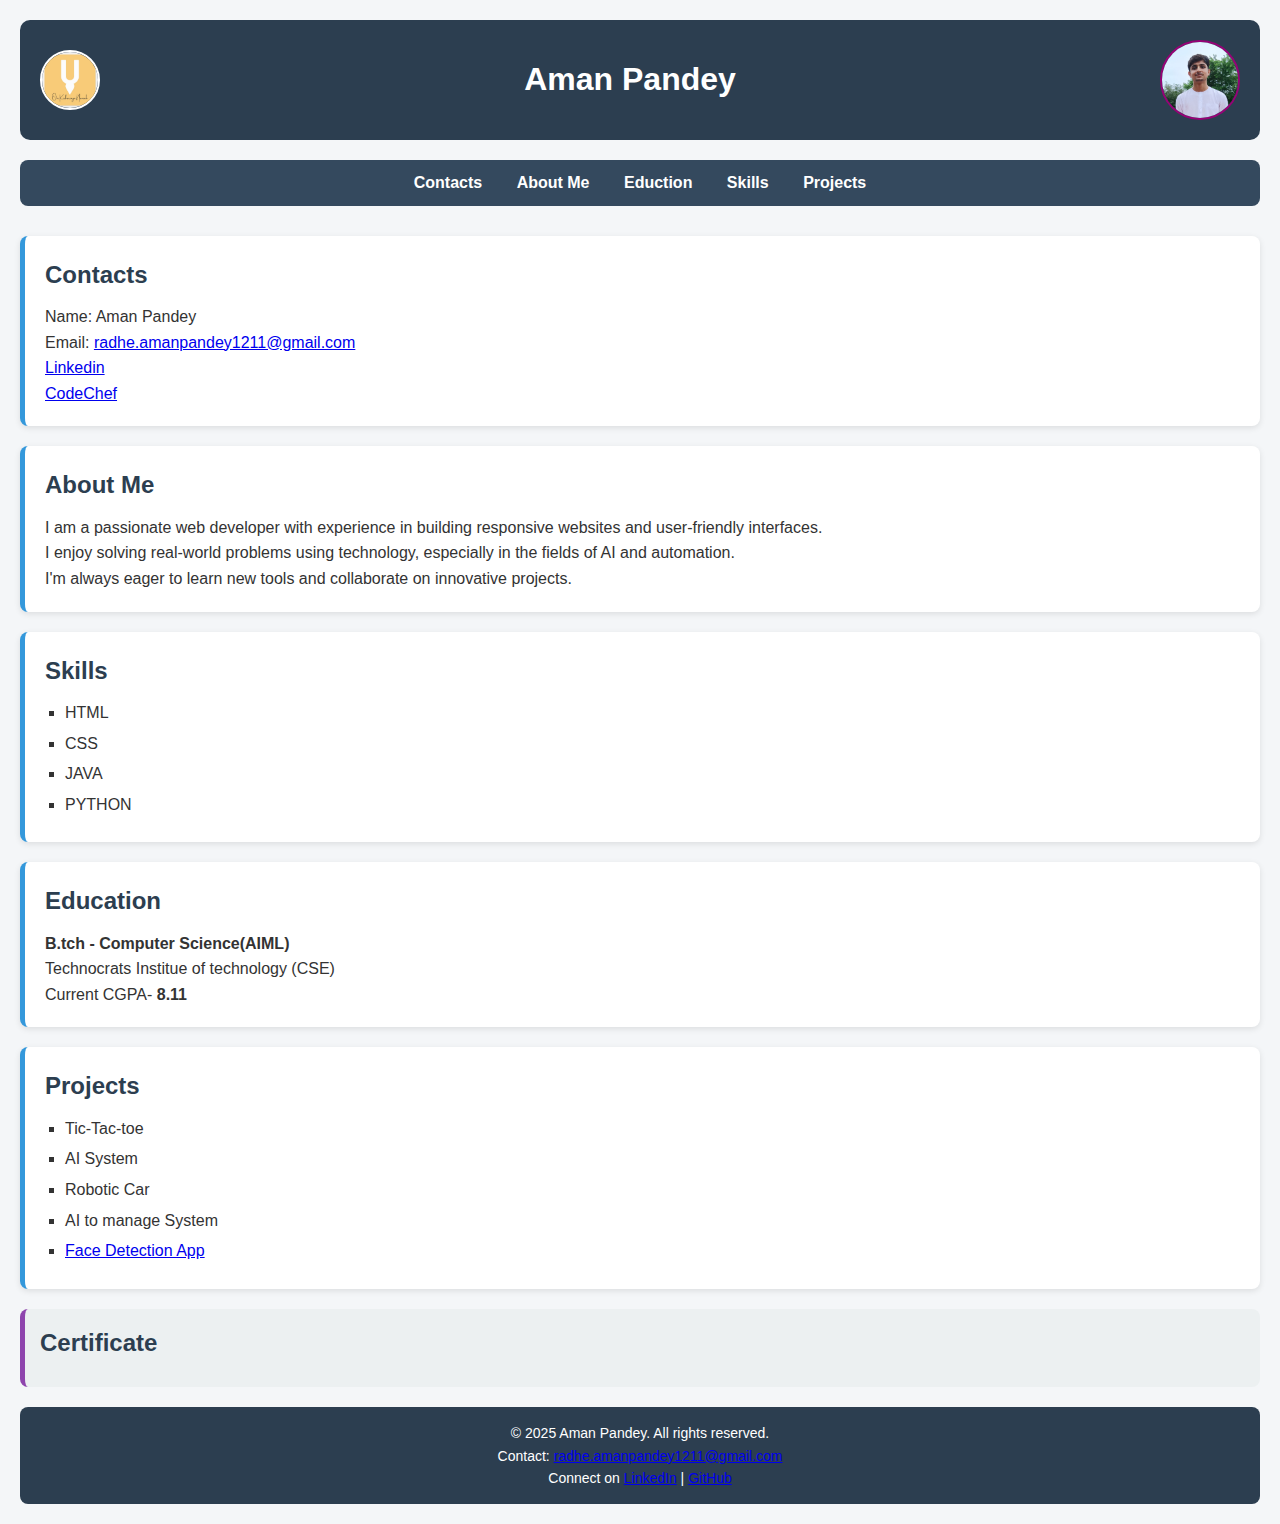
<file: index.html>
<!DOCTYPE html>
<html lang="en">
    <head>
        <meta charset="UTF-8">
        <meta name="viewport" content="width=device-width, initial-scale=1.0">
        <title>Aman Pandey</title>
        <link rel="icon" href="favicon.png" type="image/png">
        <link rel="stylesheet" href="style.css">
    </head>
    <body>
        <header>
            <img src="logo.jpg" alt="Logo" class="logo">
            <h1>Aman Pandey</h1>
            <img src="image1.jpg" alt="Profile Image" class="profile">
        </header>

        <nav>
            <a href="#">Contacts</a>
            <a href="#">About Me</a>
            <a href="#">Eduction</a>
            <a href="#">Skills</a>
            <a href="#">Projects</a>
        </nav>
        <main>
            <h2>Contacts</h2>
            <p>Name: Aman Pandey</p>
            <!-- <p>Email: <span id="Email">radhe.amanpandey1211@gmail.com</span></p> -->
             <p>Email: <a href="mailto:radhe.amanpandey1211@gmail.com">radhe.amanpandey1211@gmail.com</a></p>
            <!-- <p>Linkedin: <span id="Linkedin">www.linkedin.com/in/aman-pandey-student</span></p> -->
             <p> <a href="https://www.linkedin.com/in/aman-pandey-student/" target="_blank">Linkedin</a></p>
             <!-- <a href="www.linkedin.com/in/aman-pandey-student">Linkedin</a> -->
             <p> <a href="https://www.codechef.com/users/amanpandey01" target="_blank">CodeChef</a></p>
        </main>
        <main>
            <h2>About Me</h2>
            <p>
                I am a passionate web developer with experience in building responsive websites and user-friendly interfaces. <br>
                I enjoy solving real-world problems using technology, especially in the fields of AI and automation. <br>
                I'm always eager to learn new tools and collaborate on innovative projects.
            </p>
        </main>
        <main>
            <h2>Skills</h2>
            <p>
                <ul >
                    <li>HTML</li>
                    <li>CSS</li>
                    <li>JAVA</li>
                    <li>PYTHON</li>
                </ul>
            </p>
        </main>
        <main>
            <h2>Education</h2>
            <h4>B.tch - Computer Science(AIML)</h4>
            <p>Technocrats Institue of technology (CSE)</p>
            <p>Current CGPA- <b>8.11</b></p>
        </main>
        <main>
            <h2>Projects</h2>
                <ul>
                    <li>Tic-Tac-toe</li>
                    <li>AI System</li>
                    <li>Robotic Car</li>
                    <li>AI to manage System</li>
                    <li>
                        <a href="https://huggingface.co/spaces/amanpandey12/face-detection-app-in-image" target="_blank">
                            Face Detection App
                        </a>
                    </li>
                </ul>

        </main>
        <aside>
            <h2>Certificate</h2>
        </aside>
        <footer>
    <p>© 2025 Aman Pandey. All rights reserved.</p>
    <p>Contact: <a href="mailto:radhe.amanpandey1211@gmail.com">radhe.amanpandey1211@gmail.com</a></p>
    <p>Connect on     
        <a href="https://www.linkedin.com/in/aman-pandey-student" target="_blank">LinkedIn</a> |
        <a href="https://github.com/yourgithub" target="_blank">GitHub</a>
    </p>
</footer>

    </body>
</html>
</file>
<file: style.css>
/* Reset default styles */
* {
    margin: 0;
    padding: 0;
    box-sizing: border-box;
}

body {
    font-family: 'Segoe UI', Tahoma, Geneva, Verdana, sans-serif;
    background-color: #f4f6f8;
    color: #333;
    line-height: 1.6;
    padding: 20px;
}

/* Header */
header {
    display: flex;
    justify-content: space-between;
    align-items: center;
    padding: 20px;
    background-color: #2c3e50;
    color: white;
    margin-bottom: 20px;
    border-radius: 10px;
}

/* Logo image (left side) */
.logo {
    width: 60px;
    height: 60px;
    object-fit: cover;
    border-radius: 50%;
    border: 2px solid white;
}

/* Profile image (right side) */
.profile {
    width: 80px;
    height: 80px;
    border-radius: 60%;
    object-fit: cover;
    border: 2px solid rgb(150, 2, 118);
}

/* Navigation */
nav {
    text-align: center;
    margin-bottom: 30px;
    background-color: #34495e;
    padding: 10px;
    border-radius: 8px;
}

nav a {
    color: white;
    text-decoration: none;
    margin: 0 15px;
    font-weight: bold;
    transition: color 0.3s;
}

nav a:hover {
    color: #f39c12;
}

/* Section Styling */
main {
    background-color: white;
    padding: 20px;
    margin-bottom: 20px;
    border-left: 5px solid #3498db;
    border-radius: 8px;
    box-shadow: 0 2px 6px rgba(0,0,0,0.1);
}

h2 {
    margin-bottom: 10px;
    color: #2c3e50;
}

/* List styling */
ul {
    padding-left: 20px;
    list-style-type: square;
}

li {
    margin-bottom: 5px;
}

/* Aside */
aside {
    background-color: #ecf0f1;
    padding: 15px;
    margin-bottom: 20px;
    border-radius: 8px;
    border-left: 5px solid #8e44ad;
}

/* Footer */
footer {
    text-align: center;
    background-color: #2c3e50;
    color: white;
    padding: 15px;
    border-radius: 8px;
    font-size: 14px;
}
</file>
